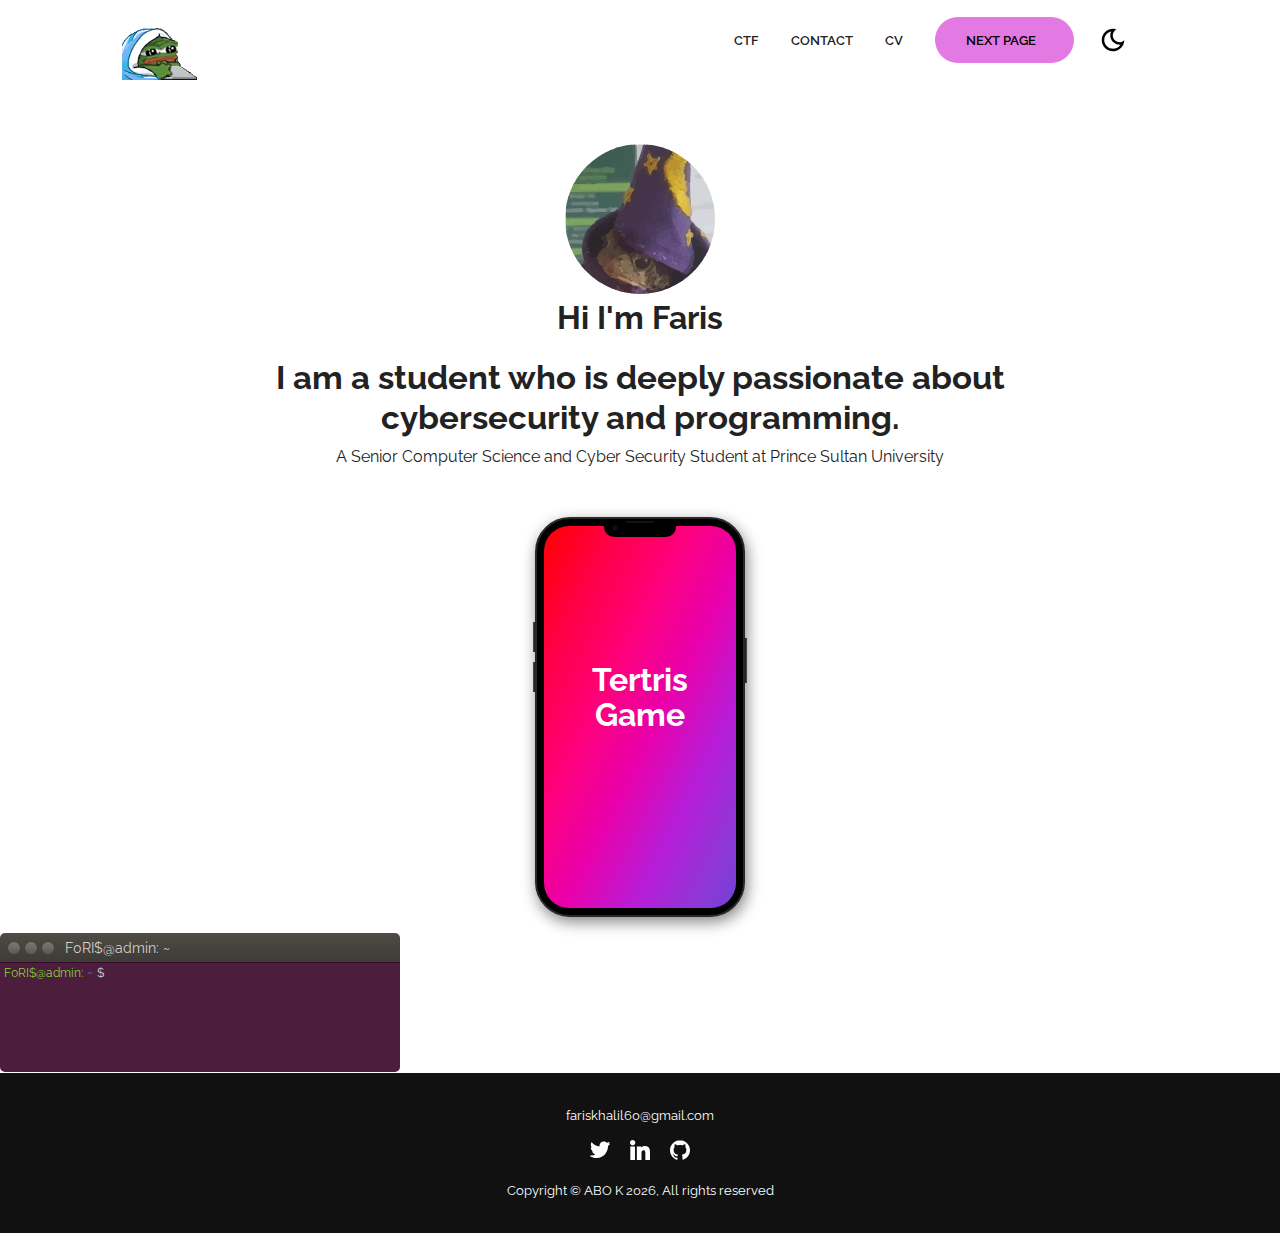
<file: index.html>
<!DOCTYPE html>
<html lang="en">
<head>
  <title>Faris's Website </title>
  <meta charset="UTF-8" />
  <meta http-equiv="X-UA-Compatible" content="IE=edge" />
  <meta name="viewport" content="width=device-width, initial-scale=1.0" />
  <!-- Primary Meta Tags --Redux
  <meta name="title" content="Faris's Website" />
  <meta name="description" content="Abo k's website" />

  <!-- Open Graph / Facebook -->
  <meta property="og:type" content="website" />
  <meta property="og:url" content="https://www.linkedin.com/in/faris-khalil-2057ba207/" />
  <meta property="og:title" content="Faris's Website" />
  <meta property="og:description" content="Abo k's website" />
  <meta property="og:image" content="https://user-images.githubusercontent.com/62628408/150613011-b78a7f5a-0af1-4312-aab0-0022e7258693.png" />

  <!-- Twitter -->
  <meta property="twitter:card" content="summary_large_image" />
  <meta property="twitter:url" content="https://www.linkedin.com/in/faris-khalil-2057ba207/" />
  <meta property="twitter:title" content="Faris's Website" />
  <meta property="twitter:description" content="Abo k's website" />
  <meta property="twitter:image" content="https://user-images.githubusercontent.com/62628408/150613011-b78a7f5a-0af1-4312-aab0-0022e7258693.png" />

  <!-- Link -->
  <link rel="apple-touch-icon" sizes="180x180" href="assets/favicon/apple-touch-icon.png" />
  <link rel="icon" type="image/png" sizes="16x16" href="/assets/favicon/favicon-16x16.png" />
  <link rel="icon" type="image/png" sizes="32x32" href="assets/favicon/favicon-32x32.png" />
  <link rel="icon" type="image/png" sizes="192x192" href="assets/favicon/android-chrome-192x192.png" />
  <link rel="icon" type="image/png" sizes="512x512" href="assets/favicon/android-chrome-512x512.png" />
  <link rel="icon" type="image/x-icon" href="assets/logo.gif" />
  <link rel="manifest" href="assets/favicon/site.webmanifest" />
  <link rel="stylesheet" href="https://use.fontawesome.com/releases/v5.15.4/css/all.css" integrity="sha384-DyZ88mC6Up2uqS4h/KRgHuoeGwBcD4Ng9SiP4dIRy0EXTlnuz47vAwmeGwVChigm" crossorigin="anonymous" />
  <link rel="stylesheet" href="css/style.css" />
  <link rel="stylesheet" href="css/utilities.css" />

</head>
<body>
  <header id="hero">
    <!-- Navbar -->
    <nav class="navbar">
      <div class="container">
        <!-- Logo -->
        <h1 id="logo">
          <a href="https://www.linkedin.com/in/faris-khalil-2057ba207/">
            <img src="./assets/logo.gif" alt="Your Logo" />
          </a>
        </h1>
        <!-- Navbar links -->
        <ul class="nav-menu">
          <li><a class="nav-link" href="assets/project/ctf.html">CTF</a></li>
          <li><a class="nav-link" href="mailto:fariskhalil60@gmail.com">CONTACT</a></li>
          <li><a class="nav-link" href="assets/MainPageCv.html" target="_blank">CV</a></li> <!-- CV ABO K "ASSETS FILE" -->
          <li>
            <a class="nav-link btn btn-primary" href="NextPage.html">Next Page <i class="fas fa-arrow-right"></i></a>
          </li>

          <!-- Toggle switch -->
          <div class="theme-switch">
            <input type="checkbox" id="switch" />
            <label class="toggle-icons" for="switch">
              <img class="moon" src="assets/moon.svg" />
              <img class "sun" src="assets/sun.svg" />
            </label>
          </div>
          <!-- Hamburger menu -->
        </ul>
        <div class="hamburger">
          <span class="bar"></span>
          <span class="bar"></span>
          <span class="bar"></span>
        </div>
      </div>
    </nav>

    <section class="header-container">
      <img class="profile-image" src="assets/profile-image.svg" alt="" />
      <h1>Hi I'm Faris</h1>
    
      <div class="content-text">
        <h2>I am a student who is deeply passionate about</h2>
        <h2>cybersecurity and programming.</h2>
    
        <p>
          A Senior Computer Science and Cyber Security Student at Prince Sultan University
        </p>
      </div>
        <div class="card">
  
          <div class="btn1"></div>
          <div class="btn2"></div>
          <div class="btn3"></div>
          <div class="btn4"></div>
          <div class="card-int">
            <div class="hello">Tertris Game
              <span class="hidden"><a href="Tertris/index.html"> Click To Play</span></a>
            </div>
          </div>
          <div class="top">
            <div class="camera">
              <div class="int"></div>
            </div>
            <div class="speaker"></div>
          </div>
        </div>


      </div>
    </section>
  </header>

  <!-- Terminal Code -->
  <div class="containerTer">
    <div class="container_terminal"></div>
    <div class="terminal_toolbar">
      <div class="butt">
        <button class="btnTermianl btn-color"></button>
        <button class="btnTermianl"></button>
        <button class="btnTermianl"></button>
      </div>
      <p class="user">F0RI$@admin: ~</p>
    </div>
    <div class="terminal_body">
      <div class="terminal_promt">
        <span class="terminal_user">F0RI$@admin:</span>
        <span class="terminal_location">~</span>
        <span class="terminal_bling">$</span>
        <span class="typing-animation">
          <span class="typing-animation"><span style="color: #7eda28;">c</span><span style="color:#7eda28;">a</span><span style="color:#7eda28;">t</span><span style="color: #7eda28;">&nbsp;</span><span style="color: #7eda28;">f</span><span style="color: #7eda28;">l</span><span style="color: #7eda28;">a</span><span style="color: #7eda28;">g</span><span style="color:#7eda28;">.</span><span style="color: #7eda28;">t</span><span style="color: #7eda28;">x</span><span style="color: #7eda28;">t</span></span>
        </span>
        <span class="terminal_cursor"></span>
      </div>
    </div>
  </div>
  
  <footer id="footer">
    <div class="container">
      <a href="mailto:fariskhalil60@gmail.com">fariskhalil60@gmail.com</a>
      <!-- Social links -->
      <div class="social">
        <a href="" target="_blank"><img src="./assets/twitter-icon.svg" alt="Twitter" /></a>
        <a href="https://www.linkedin.com/in/faris-khalil-2057ba207/" target="_blank"><img src="./assets/linkedin-icon.svg" alt="Linkedin" /></a>
        <a href="https://github.com/F0riss" target="_blank"><img src="./assets/github-icon.svg" alt="GitHub" /></a>
      </div>
      <!-- Attribution -->
      <div class="attribution">
        <a href="https://www.linkedin.com/in/faris-khalil-2057ba207/" target="_blank" rel="noopener noreferrer"></a>
      </div>
      <p>Copyright &copy; ABO K <span id="datee"></span>, All rights reserved</p>
    </div>
  </footer>
  <script src="js/script.js"></script>
</body>
</html>
</file>
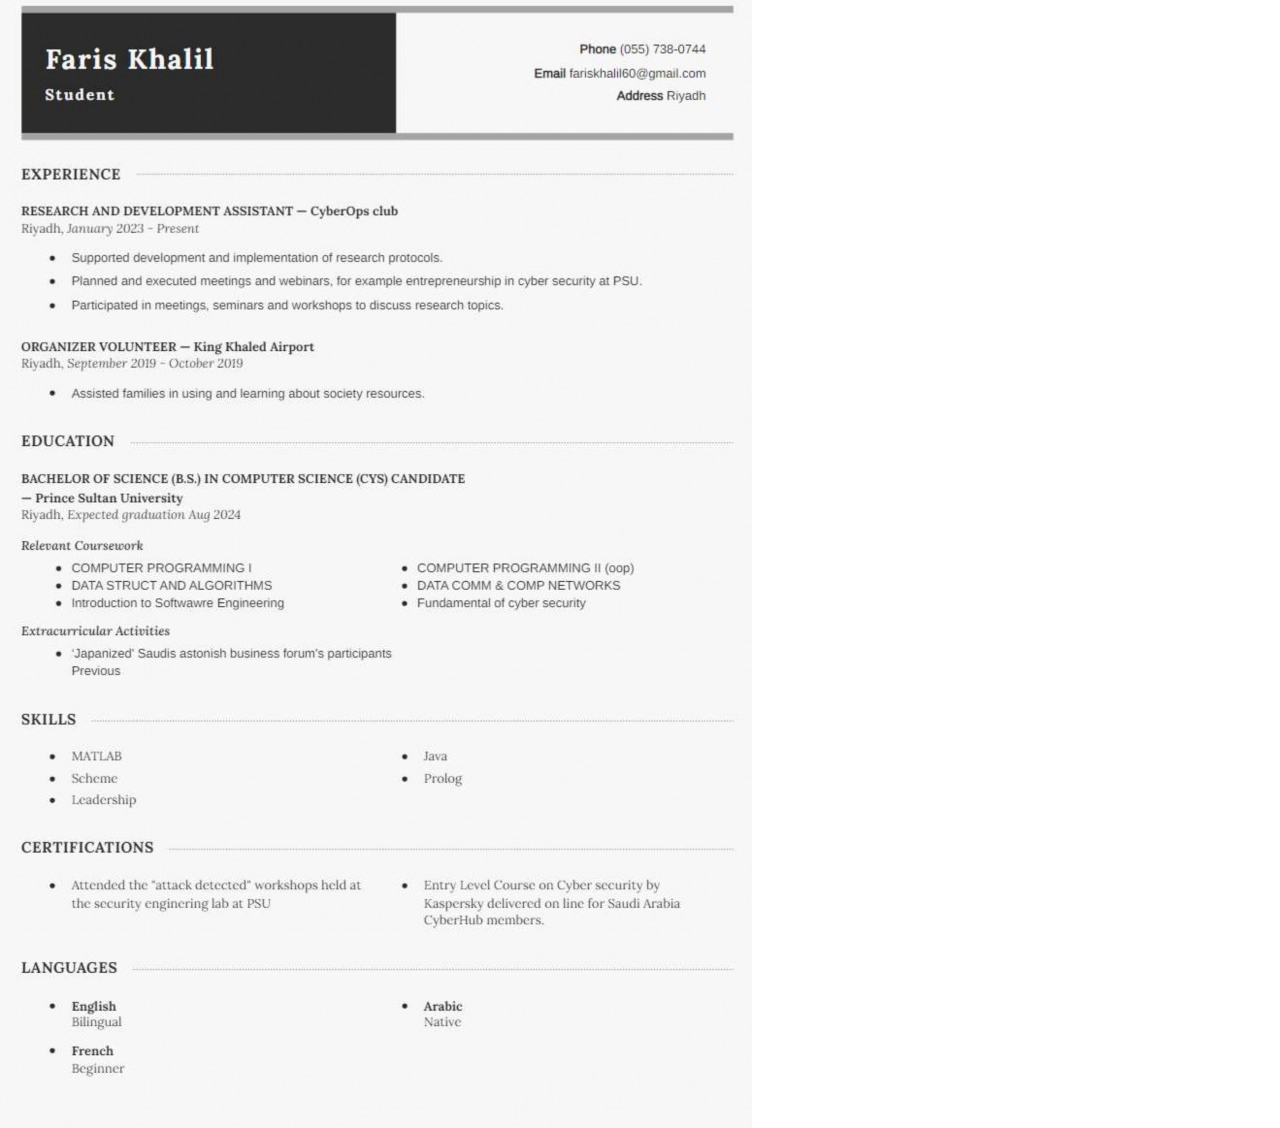
<file: assets/CV .html>
<!DOCTYPE  html PUBLIC "-//W3C//DTD XHTML 1.0 Transitional//EN" "http://www.w3.org/TR/xhtml1/DTD/xhtml1-transitional.dtd">
<html xmlns="http://www.w3.org/1999/xhtml" xml:lang="??" lang="??"><head><meta http-equiv="Content-Type" content="text/html; charset=utf-8"/><title>file_1689695403159</title><style type="text/css"> * {margin:0; padding:0; text-indent:0; }
</style></head><body><p style="text-indent: 0pt;text-align: left;"><span><table border="0" cellspacing="0" cellpadding="0"><tr><td><img width="752" height="282" src="[data-uri]"/></td></tr><tr><td><img width="752" height="282" src="[data-uri]"/></td></tr><tr><td><img width="752" height="282" src="[data-uri]"/></td></tr><tr><td><img width="752" height="282" src="[data-uri]"/></td></tr></table></span></p></body></html>
</file>
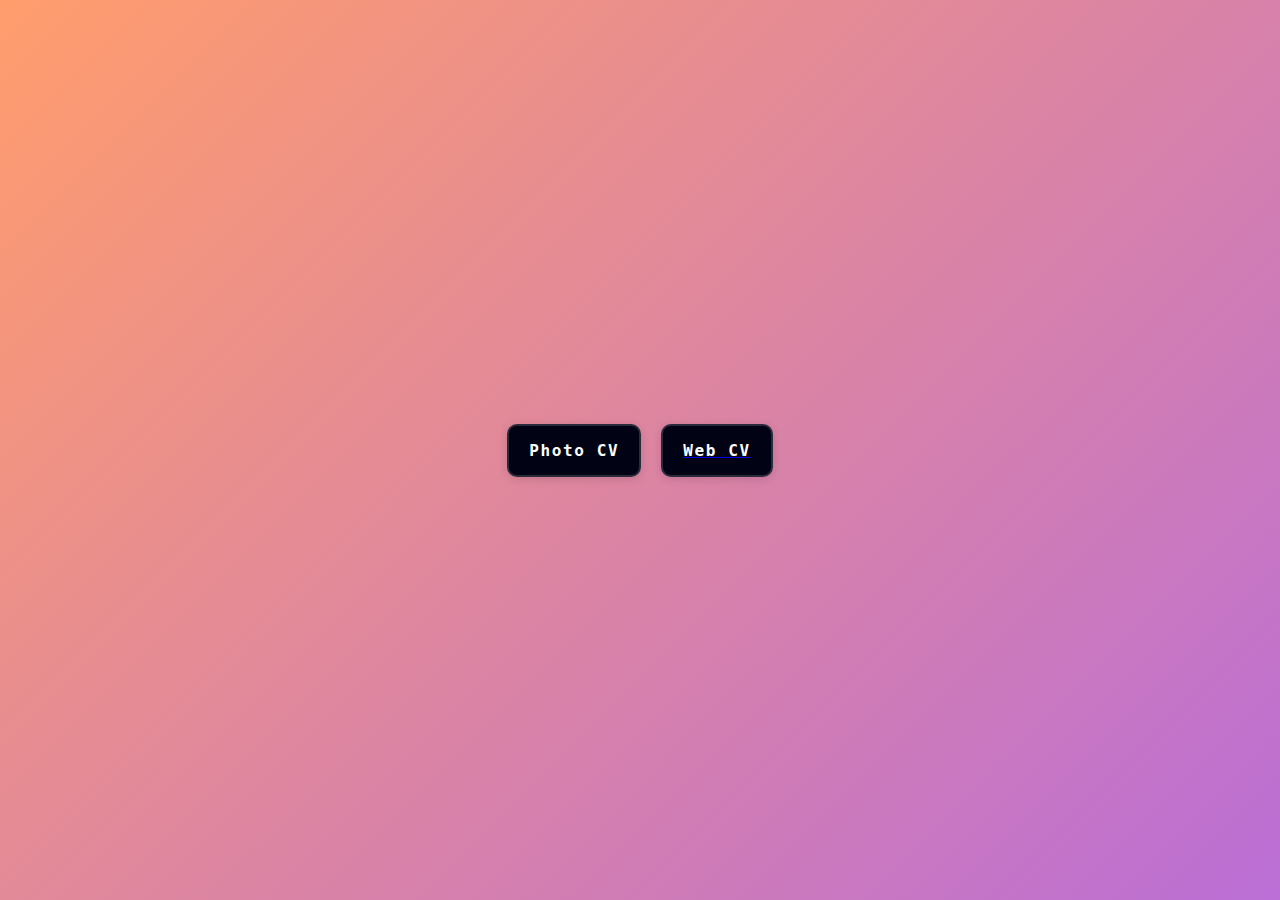
<file: assets/MainPageCv.html>
<!DOCTYPE html>
<html lang="en">
<head>
    <meta charset="UTF-8">
    <meta name="viewport" content="width=device-width, initial-scale=1.0">
    <title>CV page</title>
    <style>
        body {
            margin: 0;
            padding: 0;
            display: flex;
            justify-content: center;
            align-items: center;
            height: 100vh;
            background: linear-gradient(135deg, #ff9d6c, #bb6ed6, #92a6f9);
            background-size: 200% 200%;
            animation: gradient 10s ease infinite;
        }

        .button-container {
            display: flex;
            gap: 20px;
        }

        .ui-btn {
            --btn-default-bg: #010314;
            --btn-padding: 15px 20px;
            --btn-hover-bg: rgb(51, 51, 51);
            --btn-transition: .3s;
            --btn-letter-spacing: .1rem;
            --btn-animation-duration: 1.2s;
            --btn-shadow-color: rgba(0, 0, 0, 0.137);
            --btn-shadow: 0 2px 10px 0 var(--btn-shadow-color);
            --hover-btn-color: #7241FF;
            --default-btn-color: #fff;
            --font-size: 16px;
            --font-weight: 600;
            --font-family: Menlo, Roboto Mono, monospace;
            box-sizing: border-box;
            padding: var(--btn-padding);
            display: flex;
            align-items: center;
            justify-content: center;
            color: var(--default-btn-color);
            font: var(--font-weight) var(--font-size) var(--font-family);
            background: var(--btn-default-bg);
            cursor: pointer;
            transition: var(--btn-transition);
            overflow: hidden;
            box-shadow: var(--btn-shadow);
            border-radius: 10px;
            border: 2px solid #2A2B3A;
        }

        .ui-btn span {
            letter-spacing: var(--btn-letter-spacing);
            transition: var(--btn-transition);
            box-sizing: border-box;
            position: relative;
            background: inherit;
        }

        .ui-btn span::before {
            box-sizing: border-box;
            position: absolute;
            content: "";
            background: inherit;
        }

        .ui-btn:hover, .ui-btn:focus {
            background: var(--btn-default-bg);
            box-shadow: 0px 0px 10px 0px rgba(119, 68, 255, 0.70);
            border: 2px solid #7241FF;
        }

        .ui-btn:hover span, .ui-btn:focus span {
            color: var(--hover-btn-color);
        }

        .ui-btn:hover span::before, .ui-btn:focus span::before {
            animation: chitchat linear both var(--btn-animation-duration);
        }

        @keyframes chitchat {

         0% {
    content: "#F";
  }

  5% {
    content: ".0";
  }

  10% {
    content: "^{R";
  }

  15% {
    content: "-!I";
  }

  20% {
    content: "#$";
  }

  25% {
    content: ":K";
  }

  30% {
    content: "#H";
  }

  35% {
    content: "@?A";
  }

  40% {
    content: "?{4@%L";
  }

  45% {
    content: "=.,!I";
  }

  50% {
    content: "?2@%L";
  }

  55% {
    content: "@FK";
  }

  60% {
    content: "?{:%";
    right: 0;
  }

  65% {
    content: "|[4";
    right: 0;
  }

  70% {
    content: "{4%0%";
    right: 0;
  }

  75% {
    content: "'1<";
    right: 0;
  }

  80% {
    content: "{0%";
    right: 0;
  }

  85% {
    content: "]>'";
    right: 0;
  }

  90% {
    content: "@";
    right: 0;
  }

  95% {
    content: "FK";
    right: 0;
  }

  100% {
    content: "";
    right: 0;
  }
}        

        @keyframes gradient {
            0% {
                background-position: 0% 50%;
            }
            50% {
                background-position: 100% 50%;
            }
            100% {
                background-position: 0% 50%;
            }
        }
    </style>
</head>
<body>
  
</a href="cv new FAris.pdf">

    <div class="button-container">
        <button class="ui-btn">
            <span>Photo CV</span>
        </button>

    </a>
        
<a href="cv.html">

        <button class="ui-btn">

                <span>Web CV</span>
        </button>    
</a>
    </div>
</body>
</html>
</file>
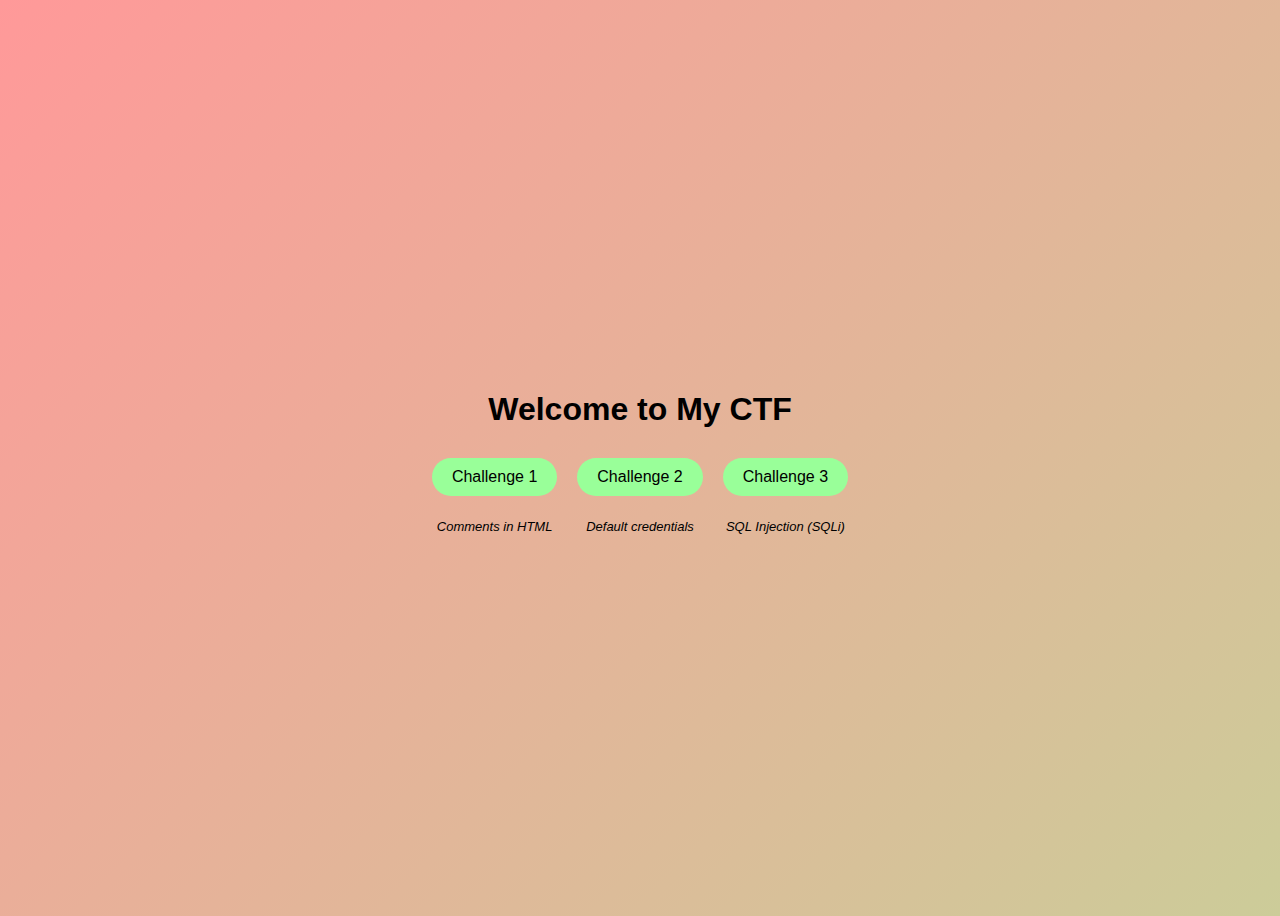
<file: assets/project/ctf.html>
<!DOCTYPE html>
<html lang="en">
<head>
    <meta charset="UTF-8">
    <meta name="viewport" content="width=device-width, initial-scale=1.0">
    <title>Welcome to My CTF</title>
    <style>
        body {
            background: linear-gradient(135deg, #FF9999, #99FF99);
            background-size: 200% 200%;
            color: #000000;
            font-family: Arial, sans-serif;
            text-align: center;
            transition: background 0.5s;
        }

        .container {
            display: flex;
            flex-direction: column;
            align-items: center;
            justify-content: center;
            height: 100vh;
        }

        .header {
            font-size: 2rem;
            font-weight: bold; /* Make the text bold */
            margin-bottom: 20px;
            animation: bounce 2s infinite;
        }

        @keyframes bounce {
            0%, 20%, 50%, 80%, 100% {
                transform: translateY(0);
            }
            40% {
                transform: translateY(-10px);
            }
            60% {
                transform: translateY(-5px);
            }
        }

        .ctf-text {
            font-size: 1.5rem;
            margin-bottom: 30px;
        }

        .button-container {
            display: flex;
            justify-content: center;
        }

        .button {
            background-color: #99FF99; /* Light Green */
            color: #000000;
            padding: 10px 20px;
            margin: 10px;
            border: none;
            border-radius: 5px;
            cursor: pointer;
            font-size: 1rem;
            transition: background 0.3s, transform 0.3s;
            border-radius:40px ;
        }

        .button.red {
            background-color: #FF9999; /* Light Red */
        }

        .button:hover {
            background-color: #77DD77; /* Light Green, slightly darker on hover */
            transform: scale(1.05);
        }

        .button.red:hover {
            background-color: #FF7777; /* Light Red, slightly darker on hover */
        }

        body:hover {
            background-position: right bottom;
        }
    </style>
</head>
<body>
    <div class="container">
        <h1 class="header">Welcome to My CTF</h1>
        <div class="button-container">
    

<div>
    <a href="CTFS/CTFC1.html">
        <button class="button button-class">Challenge 1</button>
    </a>
    <p style="font-style: italic; font-size: small; ">Comments in HTML</p>
</div>

<br>

<div>
    <a href="CTFS/ctf2.html">
        <button class="button button-class">Challenge 2</button>
    </a>
    <p style="font-style: italic ; font-size: small;">Default credentials</p>
</div>

<br>

<div>
    <a href="CTFS/ctf3.html">
        <button class="button button-class">Challenge 3</button>
    </a>
    <p style="font-style: italic ; font-size: small;">SQL Injection (SQLi)</p>
</div>


            
            </div>
    </div>
</body>
</html>
</file>
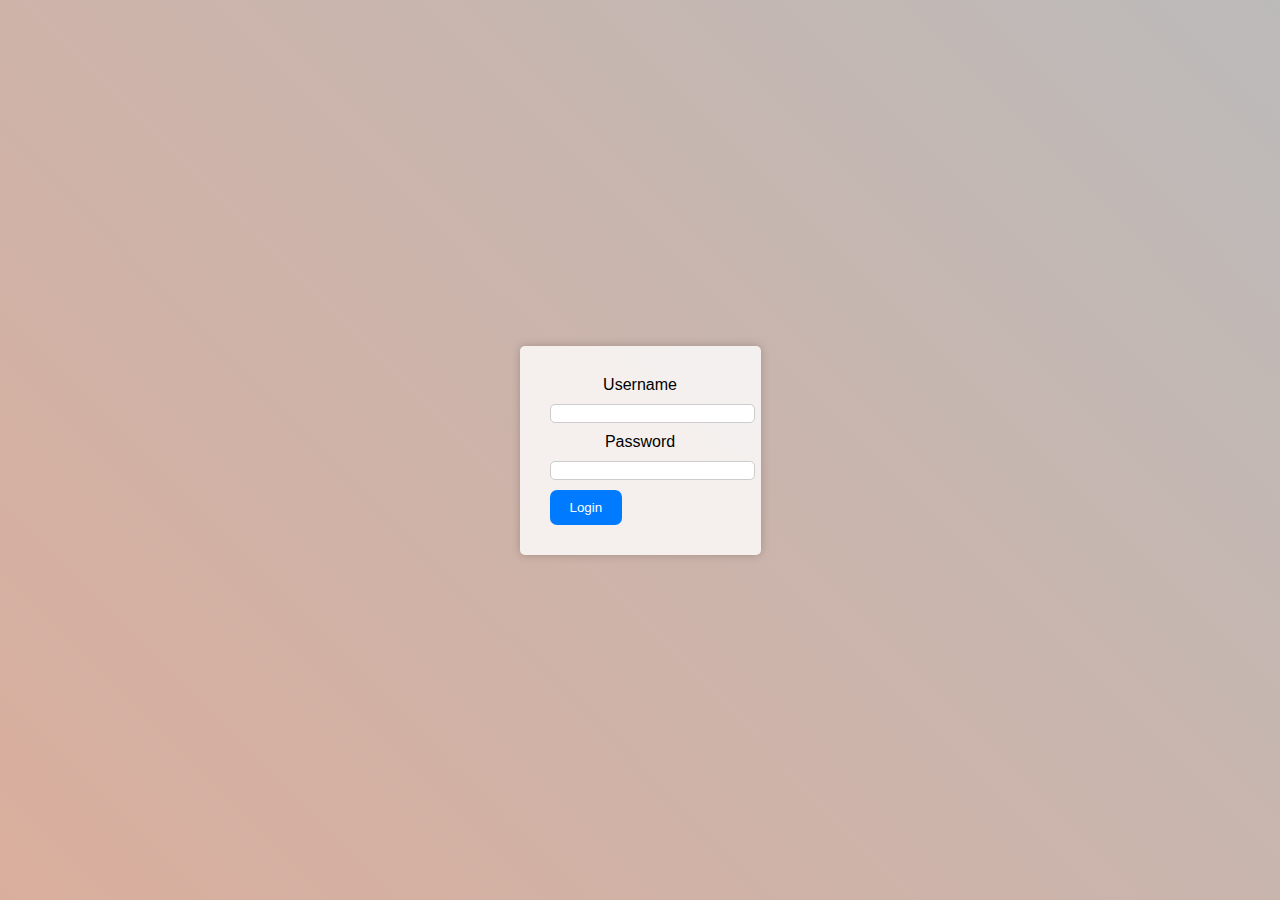
<file: assets/project/CTFS/ctf2.html>
<!DOCTYPE html>
<html>
<head>
    <title>Default Credentials</title>
    <style>
        body {
            font-family: Arial, sans-serif;
            background: linear-gradient(45deg, #FFA07A, #87CEEB);
            background-size: 400% 400%;
            animation: GradientBackground 10s infinite;
            margin: 0;
            padding: 0;
            display: flex;
            justify-content: center;
            align-items: center;
            min-height: 100vh;
        }

        @keyframes GradientBackground {
            0% {
                background-position: 0% 50%;
            }
            50% {
                background-position: 100% 50%;
            }
            100% {
                background-position: 0% 50%;
            }
        }

        .container {
            max-width: 400px;
            padding: 20px;
            background-color: rgba(255, 255, 255, 0.8);
            border-radius: 5px;
            box-shadow: 0 0 10px rgba(0, 0, 0, 0.2);
            display: flex;
            flex-direction: column;
            align-items: center;
        }

        .button-container {
            display: flex;
            margin-bottom: 20px;
        }

        .button {
            background-color: #007BFF;
            color: #fff;
            border: none;
            border-radius: 5px;
            padding: 10px 20px;
            cursor: pointer;
            transition: background-color 0.3s;
            margin: 10px;
        }

        .button:hover {
            background-color: #0056b3;
        }

        .form {
            text-align: center;
        }

        .form.active {
            display: block;
        }

        .form label, .form input {
            display: block;
            margin: 10px;
        }

        .form input[type="text"], .form input[type="password"] {
            width: 100%;
            padding: 1px;
            border: 1px solid #ccc;
            border-radius: 5px;
        }

        .form input[type="submit"] {
            background-color: #007BFF;
            color: #fff;
            border: none;
            border-radius: 7px;
            padding: 10px 20px;
            cursor: pointer;
        }

        .form input[type="submit"]:hover {
            background-color: #0056b3;
        }

        .flag-container {
            display: none;
        }

        @keyframes showFlag {
            from {
                opacity: 0;
            }
            to {
                opacity: 1;
            }
        }

        .flag {
            text-align: center;
            font-size: 24px;
            animation: showFlag 3s;
        }
    </style>

</head>


<body>
    <div class="container">
        <form class="form" id="login-form">
            <label for="login-username">Username</label>
            <input type="text" id="login-username" required>
            <label for="login-password">Password</label>
            <input type="password" id="login-password" required>
            <input type="submit" value="Login">
        </form>

        <div class="flag-container" id="flag-container">
            <div class="flag" id="flag-message">
                Flag{Default_Credentials}
            </div>
        </div>
    </div>


    <script>
        const loginForm = document.getElementById("login-form");
        const flagContainer = document.getElementById("flag-container");
        const flagMessage = document.getElementById("flag-message");

        loginForm.addEventListener("submit", function(event) {
            event.preventDefault();
            const username = document.getElementById("login-username").value;
            const password = document.getElementById("login-password").value;

            if (username === "admin" && password === "admin") {
                flagContainer.style.display = "block";
                loginForm.style.display = "none";
            } else {
                alert("Invalid credentials")
            }
            
        });
    </script>
</body>
</html>
</file>
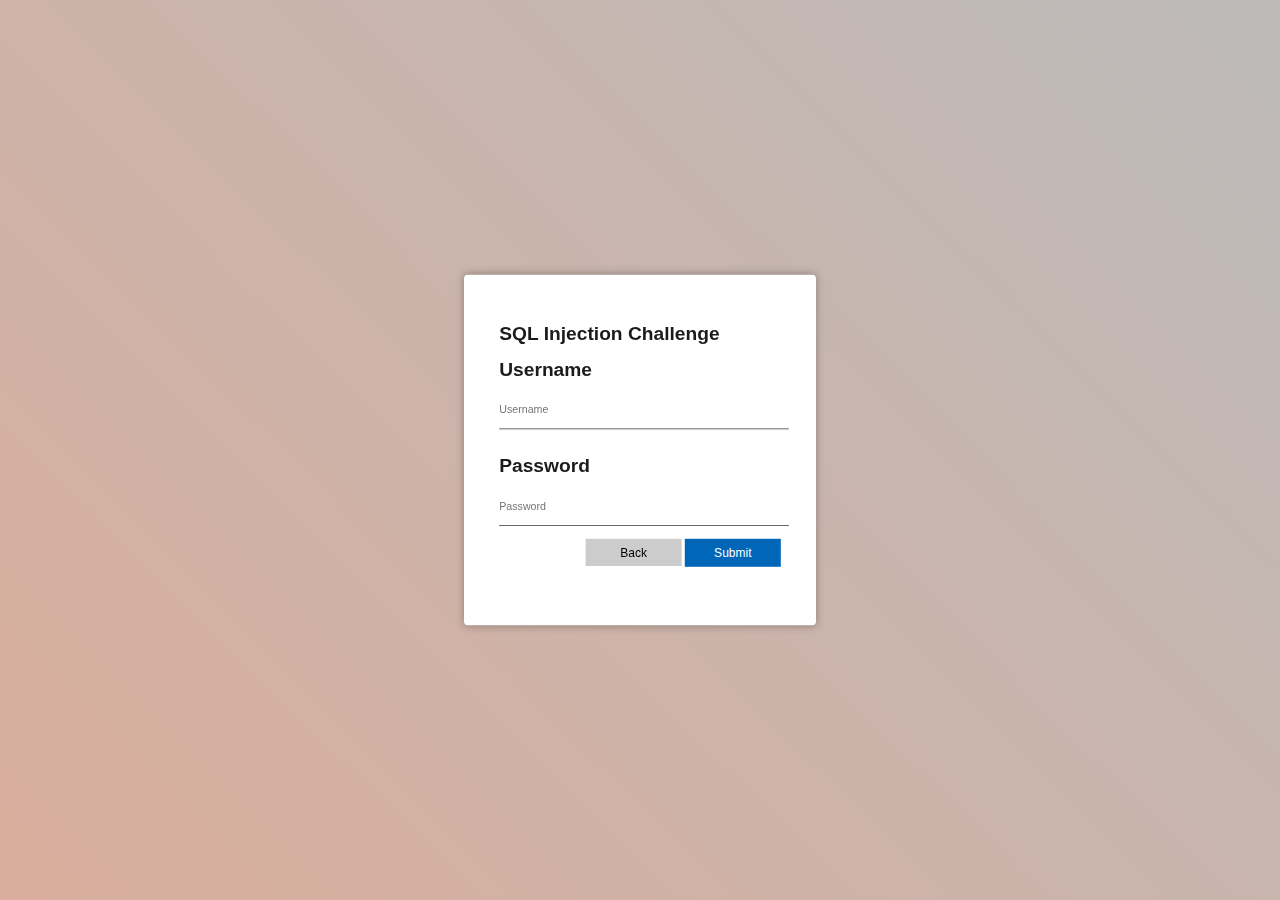
<file: assets/project/CTFS/ctf3.html>
<!DOCTYPE html>
<html>
<head>
    <title>SQL Injection Challenge</title>
    <style>
        body {
            font-family: Arial, sans-serif;
            background: linear-gradient(45deg, #FFA07A, #87CEEB);
            background-size: 400% 400%;
            animation: GradientBackground 10s infinite;
            margin: 0;
            padding: 0;
            display: flex;
            justify-content: center;
            align-items: center;
            min-height: 100vh;
        }

        @keyframes GradientBackground {
            0% {
                background-position: 0% 50%;
            }
            50% {
                background-position: 100% 50%;
            }
            100% {
                background-position: 0% 50%;
            }
        }

        .form {
            scale: 0.8;
            background-color: #ffffff;
            height: 350px;
            width: 352px;
            box-sizing: content-box;
            padding: 44px;
            margin: 0 auto;
            border-radius: 5px;
            box-shadow: 0 0 10px rgba(0, 0, 0, 0.3);
        }

        .form .title {
            color: #1b1b1b;
            font-size: 1.5rem;
            font-weight: 600;
            padding: 0;
            margin-top: 16px;
            margin-bottom: 12px;
            font-family: "Segoe UI", sans-serif;
        }

        .form .input {
            width: 100%;
            padding: 6px 10px 6px 0px;
            border-style: solid;
            border-width: 0px;
            border-bottom-width: 1px;
            border-color: rgba(0, 0, 0, 0.6);
            height: 36px;
            outline: none;
            background-color: transparent;
            padding-left: 0;
            color: #000000;
            margin-bottom: 16px;
        }

        .form .input {
            border-color: rgba(0, 0, 0, 0.8);
        }

        .form .text {
            color: #1b1b1b;
            font-family: "Segoe UI", sans-serif;
            font-weight: 400;
            line-height: 1.25rem;
            margin-bottom: 16px;
            font-size: .8125rem;
        }

        .form .text a {
            color: #0067B8;
        }

        .form .button_row {
            width: 100%;
            display: flex;
            justify-content: flex-end;
            height: fit-content;
            gap: 4px;
        }

        .form .button_row .button {
            width: 108px;
            height: 32px;
            box-sizing: content-box;
            padding: 4 12 4 12;
            border: none;
            font-size: 15px;
        }

        .form .button_row .secondary_button {
            background-color: rgba(0, 0, 0, 0.2);
            text-align: center;
            white-space: nowrap;
            overflow: hidden;
            vertical-align: middle;
            text-overflow: ellipsis;
            touch-action: manipulation;
            color: #000;
            cursor: pointer;
        }

        .form .button_row .secondary_button:hover {
            background-color: rgba(0, 0, 0, 0.3);
        }

        .form .button_row .primary_button {
            background-color: #0067b8;
            color: #ffffff;
            cursor: pointer;
        }

        .form .button_row .primary_button:hover {
            background-color: #005da6;
        }
    </style>
</head>
<body>
    <form class="form">
        <p class="title">SQL Injection Challenge</p>
        <p class="title">Username</p>
        <input placeholder="Username" type="text" class="input" name="username">
        <p class="title">Password</p>
        <input placeholder="Password" type="password" class="input" name="password">
        <div class="button_row">
            <button class="button secondary_button" id="backButton">Back</button>
            <button class="button primary_button" id="submitButton">Submit</button>
        </div>
    </form>
    <script>
        const submitButton = document.getElementById("submitButton");
        const backButton = document.getElementById("backButton");

        submitButton.addEventListener("click", () => {
            const username = document.querySelector(".input[name='username']").value;
            const password = document.querySelector(".input[name='password']").value;
            if (password.includes("'")) {
                if(username.includes("admin" || username.includes("Admin) || username.includes("'"))
                alert("SQL Injection detected!");
            } else {
                alert("SQL Injection not detected.");
            }
        });

        backButton.addEventListener("click", () => {
            // Redirect back to the login page
            window.location.href = "login.html";
        });
    </script>
</body>
</html>
</file>
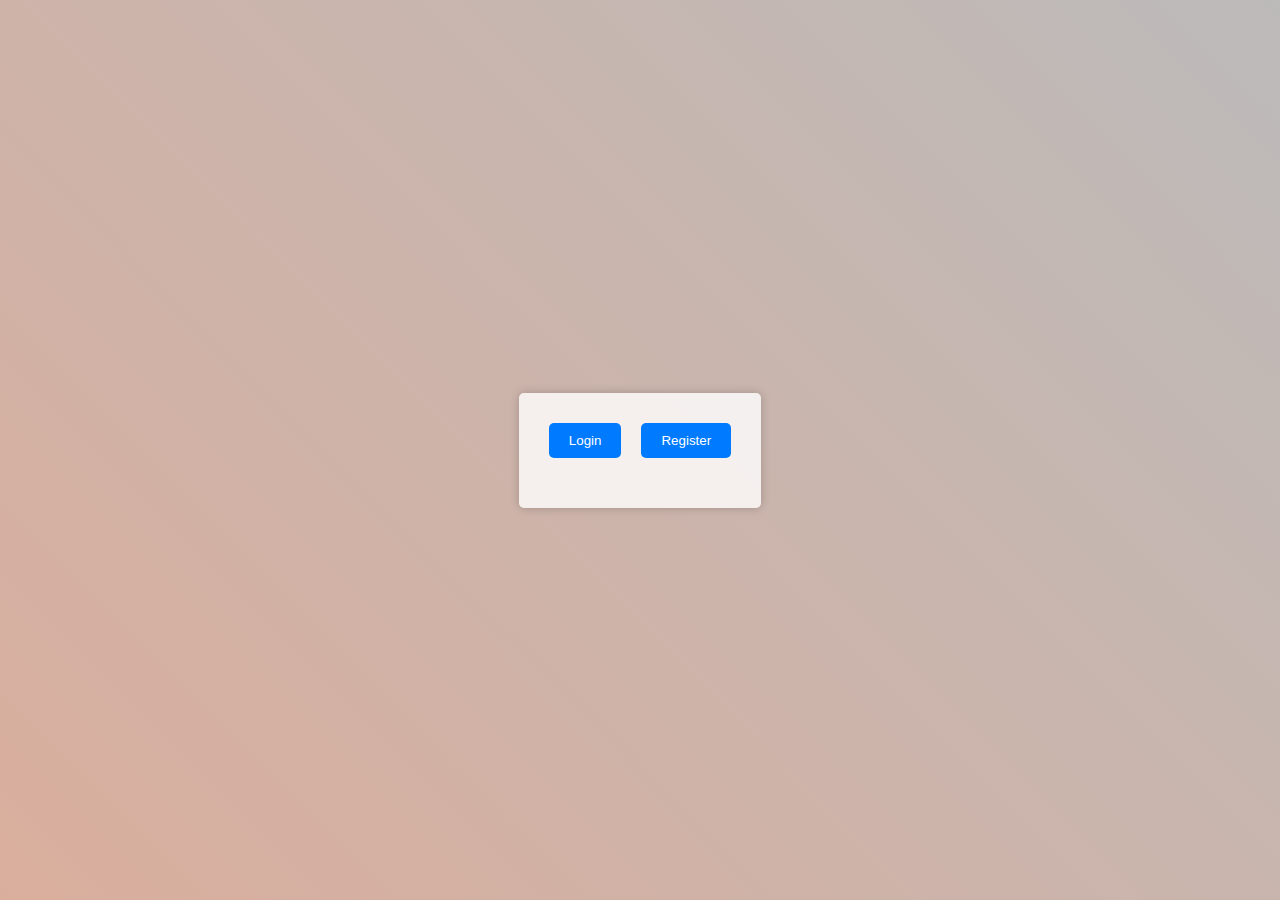
<file: assets/project/CTFS/CTFC1.html>
<!DOCTYPE html>
<html>
<head>
    <title>Did I forget Something?</title>
    <style>
        body {
            font-family: Arial, sans-serif;
            background: linear-gradient(45deg, #FFA07A, #87CEEB);
            background-size: 400% 400%;
            animation: GradientBackground 10s infinite;
            margin: 0;
            padding: 0;
            display: flex;
            justify-content: center;
            align-items: center;
            min-height: 100vh;
        }

        @keyframes GradientBackground {
            0% {
                background-position: 0% 50%;
            }
            50% {
                background-position: 100% 50%;
            }
            100% {
                background-position: 0% 50%;
            }
        }

        .container {
            max-width: 400px;
            padding: 20px;
            background-color: rgba(255, 255, 255, 0.8);
            border-radius: 5px;
            box-shadow: 0 0 10px rgba(0, 0, 0, 0.2);
            display: flex;
            flex-direction: column;
            align-items: center;
        }

        .button-container {
            display: flex;
            margin-bottom: 20px;
        }

        .button {
            background-color: #007BFF;
            color: #fff;
            border: none;
            border-radius: 5px;
            padding: 10px 20px;
            cursor: pointer;
            transition: background-color 0.3s;
            margin: 10px;
        }

        .button:hover {
            background-color: #0056b3;
        }

        .form {
            display: none;
            text-align: center;
        }

        .form.active {
            display: block;
        }

        .form label, .form input {
            display: block;
            margin: 10px;
        }

        .form input[type="text"], .form input[type="password"] {
            width: 100%;
            padding: 1px;
            border: 1px solid #ccc;
            border-radius: 5px;
        }

        .form input[type="submit"] {
            background-color: #007BFF;
            color: #fff;
            border: none;
            border-radius: 7px;
            padding: 10px 20px;
            cursor: pointer;
        }

        .form input[type="submit"]:hover {
            background-color: #0056b3;
        }
    </style>
</head>
<body>
    <div class="container">
        <div class="button-container">
            <button class="button" id="login-button">Login</button>
            <button class="button" id="register-button">Register</button>
        </div>
        
        <form class="form" id="login-form">
            <label for="login-username">Username</label>
            <input type="text" id="login-username" required>
            <label for="login-password">Password</label>
            <input type="password" id="login-password" required>
            <input type="submit" value="Login">
        </form>

        <form class="form" id="register-form">
            <label for="register-username">Username</label>
            <input type="text" id="register-username" required>
            <label for "register-password">Password</label>
            <input type="password" id="register-password" required>
            <input type="submit" value="Register">
            <!-- Flag{always_read_the_code} -->

        </form>
    </div>

    <script>
        const loginButton = document.getElementById("login-button");
        const registerButton = document.getElementById("register-button");
        const loginForm = document.getElementById("login-form");
        const registerForm = document.getElementById("register-form");

        loginButton.addEventListener("click", function() {
            loginForm.classList.add("active");
            registerForm.classList.remove("active");
        });

        registerButton.addEventListener("click", function() {
            registerForm.classList.add("active");
            loginForm.classList.remove("active");
        });

        loginForm.addEventListener("submit", function(event) {
            event.preventDefault();
            const username = document.getElementById("login-username").value;
            const password = document.getElementById("login-password").value;
            // Add login functionality here
            alert(`Login: Username - ${username}, Password - ${password}`);
        });

        registerForm.addEventListener("submit", function(event) {
            event.preventDefault();
            const username = document.getElementById("register-username").value;
            const password = document.getElementById("register-password").value;
            // Add registration functionality here
            alert(`Register: Username - ${username}, Password - ${password}`);
        });
    </script>
</body>
</html>
</file>
<file: css/style.css>
/* This is the required project styling. Will contain essential CSS styles like:
   * Flex property
   * Grid layout
   * Cards and sections
*/

@import url(https://fonts.googleapis.com/css?family=Raleway:100,200,300,regular,500,600,700,800,900,100italic,200italic,300italic,italic,500italic,600italic,700italic,800italic,900italic);

/* variables */
:root {
  /* Colors */
  --primary-color: #e379e3;
  --secondary-color: #f5d06b;
  --bg-primary: #ffffff;
  --text-color: #222222;
  --text-color-two: #ffffff;
  --bg-secondary: #000000;
  --card-background: #f4f4f4;
  --bg-secondary-two: #111111;

  --shadow: 0 10px 40px rgba(0, 0, 0, 0.2);

  /* Font Weight */
  --weight-small: 400;
  --weight-semibold: 600;
  --weight-bold: 800;

  /* Max width */
  --width-small: 600px;
  --width-medium: 1100px;
  --width-large: 1300px;
}

[data-theme="dark"] {
  --primary-color: #ffcd42;
  --secondary-color: #ffd35c;
  --bg-primary: #000000;
  --text-color: #ffffff;
  --text-color-two: #222222;
  --bg-secondary: #ffffff;
  --card-background: #111111;
  --bg-secondary-two: #f4f4f4;
  --shadow: 0 2px 10px rgba(95, 95, 95, 0.2);
}

html {
  font-size: 100%;
  scroll-behavior: smooth;
}

/* Reset default styling */
* {
  margin: 0;
  padding: 0;
  box-sizing: border-box;
}

ul {
  list-style: none;
}

a {
  text-decoration: none;
  color: var(--text-color);
}

/* Main styling */
body {
  background: var(--bg-primary);
  color: var(--text-color);
  font-family: "Raleway", sans-serif;
  line-height: 1.5;
}

/* Navbar */
.navbar {
  position: fixed;
  top: 0;
  left: 0;
  right: 0;
  z-index: 20;
  background: var(--bg-primary);
}

.navbar .container {
  display: flex;
  align-items: center;
  justify-content: space-between;
  z-index: 20;
  height: 80px;
  width: 100%;
}

.navbar .nav-menu {
  display: flex;
  align-items: center;
  background: var(--bg-primary);
}

.navbar .nav-link {
  margin: 0 1rem;
  font-size: 0.8rem;
  font-weight: var(--weight-semibold);
}

.navbar #logo img {
  display: block;
  width: 80px;
  margin-left:0px;
}

.navbar .btn {
  margin-right: 1.5rem;
}

.fas.fa-arrow-right {
  margin-left: 0.5rem;
  font-size: 0.9rem;
}

/* hamburger */
.hamburger {
  margin-bottom: 0.1rem;
  display: none;
}

.bar {
  display: block;
  width: 23px;
  height: 3px;
  margin: 4px auto;
  transition: all 0.3s ease-in-out;
  border-radius: 30px;
  background-color: var(--bg-secondary);
}

/* Hero section */
#hero {
  display: flex;
  flex-direction: column;
  height: 100%;
}

.profile-image {
  width: 150px;
  border-radius: 50%;
  animation: bounce 1s infinite alternate;
}

@keyframes bounce {
  from {
    transform: translateY(0px);
  }

  to {
    transform: translateY(-10px);
  }
}

.division {
  width: 100%;
  height: 2px;
  background-color: var(--card-background);
  margin: 5.5rem 0;
}


/* Footer */
#footer {
  background: #111111;
}

#footer .container {
  display: flex;
  flex-direction: column;
  align-items: center;
  justify-content: center;
  color: #ffffff;
  min-height: 160px;
  text-align: center;
}

#footer a {
  font-size: 0.8rem;
  color: #fff;
}

#footer a:hover {
  opacity: 0.6;
}

#footer .social {
  margin: 0.9rem 0;
}

#footer .social img {
  width: 20px;
  height: 20px;
}

#footer .social a {
  margin: 0 0.5rem;
}

#footer p {
  font-size: 0.8rem;
}

/* Responsiveness */

@media (max-width: 1000px) {
  .project {
    display: grid;
    grid-template-columns: repeat(2, 1fr);
  }
}

@media (max-width: 768px) {
}

@media (max-width: 670px) {
  .navbar .nav-menu {
    position: fixed;
    right: -100vw;
    top: 4.5rem;
    flex-direction: column;
    width: calc(80% - 10px);
    transition: 0.3s;
    box-shadow: var(--shadow);
    padding: 2rem;
    border-radius: 5px;
    align-items: flex-start;
  }

  .navbar .btn {
    margin: 0;
    margin-top: 1rem;
  }

  .nav-menu.active {
    right: 20px;
  }

  .nav-menu .nav-link {
    font-size: 0.9rem;
    margin: 0 0.2rem;
  }

  .nav-menu li {
    margin-bottom: 0.5rem;
    width: 100%;
  }

  .nav-menu .btn {
    width: 100%;
    text-align: center;
    margin-top: 0.5rem;
  }

  .hamburger {
    display: block;
    cursor: pointer;
    padding: 0.2rem 0.4rem;
  }

  .hamburger.active {
    border: 1px dotted gray;
  }

  .hamburger.active .bar:nth-child(2) {
    opacity: 0;
  }

  .hamburger.active .bar:nth-child(1) {
    transform: translateY(6px) rotate(45deg);
  }

  .hamburger.active .bar:nth-child(3) {
    transform: translateY(-8px) rotate(-45deg);
  }
}

@media (max-width: 600px) {
  .project {
    display: grid;
    grid-template-columns: 1fr;
  }

  .header-container .btn {
    border-radius: 5px;
    width: 90%;
  }

}
.abok{
  align-items: center;

color:red;
}
</file>
<file: css/utilities.css>
/* ?This is where reusable styling of this template will be. 
   !Will contain things like:
   * Button styling
   * Background color styling
   * padding and margin
*/

.container {
  max-width: var(--width-medium);
  margin: 0 auto;
  padding: 1rem 2rem;
}

h1::selection,
h2::selection {
  color: #111;
  background: var(--primary-color);
}

/* Buttons */
.btn {
  display: inline-block;
  padding: 0.75rem 1.9rem;
  border-radius: 30px;
  text-transform: uppercase;
  font-size: 0.82rem;
  transition: 0.3s;
}

.btn-primary {
  background: var(--primary-color);
  color: #000000;
}

.btn-secondary {
  margin: 5px 0;
  background-color: var(--bg-secondary);
  color: var(--bg-primary);
}

/* add hover to resume button */
.btn-primary:hover {
  background: var(--secondary-color);
}

/* Dark mode toggle */
#switch {
  display: none;
}

.toggle-icons {
  display: flex;
  justify-content: space-between;
  align-items: center;
  cursor: pointer;
}

.toggle-icons > img {
  transition: 0.6s cubic-bezier(0.23, 1, 0.32, 1);
  width: 30px;
}

.moon {
  transform: rotate(10deg);
}

#switch:checked + .toggle-icons .moon {
  transform: rotate(250deg);
}

#switch:checked + .toggle-icons .sun {
  transform: rotate(100deg);
}

/* Header Container */
.header-container {
  display: flex;
  flex-direction: column;
  align-items: center;
  justify-content: center;
  margin-top: 8rem;
  padding: 1rem;
}

.header-container > div {
  margin-top: 1rem;
}

.content-text {
  text-align: center;
  margin: 1.5rem 0;
}

.content-text h2 {
  font-size: 33px;
  line-height: 1.2;
  transition: 0.2s ease-in-out;
}

.content-text p {
  padding: 0.5rem;
  margin: 0 auto;
  max-width: 700px;
}

/* Project cards */
.card {
  padding: 1rem;
  background: var(--card-background);
  color: #ffffff;
  border-radius: 5px;
  transition: 0.4s ease-in-out;
  cursor: pointer;
}

.card a {
  color: #ffffff;
  transition: 0.25s ease-in-out;
  font-size: 1.1rem;
  margin-right: 0.3rem;
}

.card a:hover {
  color: var(--primary-color);
}

.card:hover {
  box-shadow: inset 0 100px 1000px 10px rgba(0, 0, 0, 0.8);
}

.card:hover .project-info {
  opacity: 1;
}

/* Media Queries */
@media (max-width: 768px) {
  .header-container {
    margin-top: 7rem;
    text-align: center;
  }

  .content-text h2 {
    font-size: 2.5rem;
  }
}

.card {
  width: 210px;
  height: 400px;
  background: black;
  border-radius: 35px;
  border: 2px solid rgb(40, 40, 40);
  padding: 7px;
  position: relative;
  box-shadow: 2px 5px 15px rgba(0, 0, 0, 0.486);
}

.card-int {
  background-image: linear-gradient(to right bottom, #ff0000, #ff0045, #ff0078, #ea00aa, #b81cd7, #8a3ad6, #5746cf, #004ac2, #003d94, #002e66, #001d3a, #020812);
  background-size: 200% 200%;
  background-position: 0% 0%;
  height: 100%;
  border-radius: 25px;
  transition: all 0.6s ease-out;
  overflow: hidden;
}

.card:hover .card-int {
  background-position: 100% 100%;
}

.top {
  position: absolute;
  top: 0px;
  right: 50%;
  transform: translate(50%, 0%);
  width: 35%;
  height: 18px;
  background-color: black;
  border-bottom-left-radius: 10px;
  border-bottom-right-radius: 10px;
}

.speaker {
  position: absolute;
  top: 2px;
  right: 50%;
  transform: translate(50%, 0%);
  width: 40%;
  height: 2px;
  border-radius: 2px;
  background-color: rgb(20, 20, 20);
}

.camera {
  position: absolute;
  top: 6px;
  right: 84%;
  transform: translate(50%, 0%);
  width: 6px;
  height: 6px;
  border-radius: 50%;
  background-color: rgba(255, 255, 255, 0.048);
}

.int {
  position: absolute;
  width: 3px;
  height: 3px;
  border-radius: 50%;
  top: 50%;
  right: 50%;
  transform: translate(50%, -50%);
  background-color: rgba(0, 0, 255, 0.212);
}

.btn1, .btn2, .btn3, .btn4 {
  position: absolute;
  width: 2px;
}

.btn1, .btn2, .btn3 {
  height: 45px;
  top: 30%;
  right: -4px;
  background-image: linear-gradient(to right, #111111, #222222, #333333, #464646, #595959);
}

.btn2, .btn3 {
  transform: scale(-1);
  left: -4px;
}

.btn2, .btn3 {
  transform: scale(-1);
  height: 30px;
}

.btn2 {
  top: 26%
}

.btn3 {
  top: 36%
}

.hello {
  display: flex;
  flex-flow: column;
  align-items: center;
  justify-content: center;
  color: white;
  font-size: 2rem;
  font-weight: bold;
  text-align: center;
  line-height: 35px;
  height: 100%;
  transition: 0.5s ease-in-out;
}

.hidden {
  display: block;
  opacity: 0;
  transition: all 0.3s ease-in;
}

.card:hover .hidden {
  opacity: 1;
}

.card:hover .hello {
  transform: translateY(-20px);
}


/* Add the provided button styling CSS here */
.containerTer {
  width: 400px;
  height: 140px;
}

.terminal_toolbar {
  display: flex;
  height: 30px;
  align-items: center;
  padding: 0 8px;
  box-sizing: border-box;
  border-top-left-radius: 5px;
  border-top-right-radius: 5px;
  background: linear-gradient(#504b45 0%, #3c3b37 100%);
}

.butt {
  display: flex;
  align-items: center;
}

.btnTermianl {
  display: flex;
  justify-content: center;
  align-items: center;
  padding: 0;
  margin-right: 5px;
  font-size: 8px;
  height: 12px;
  width: 12px;
  box-sizing: border-box;
  border: none;
  border-radius: 100%;
  background: linear-gradient(#7d7871 0%, #595953 100%);
  text-shadow: 0px 1px 0px rgba(255, 255, 255, 0.2);
  box-shadow: 0px 0px 1px 0px #41403A, 0px 1px 1px 0px #474642;
}

.btnTermianl-color {
  background: #ee411a;
}

.btnTermianl:hover {
  cursor: pointer;
}

.btnTermianl:focus {
  outline: none;
}

.btnTermianl--exit {
  background: linear-gradient(#f37458 0%, #de4c12 100%);
}

.user {
  color: #d5d0ce;
  margin-left: 6px;
  font-size: 14px;
  line-height: 15px;
}

.terminal_body {
  background: rgba(56, 4, 40, 0.9);
  height: calc(100% - 30px);
  padding-top: 2px;
  margin-top: -1px;
  font-size: 12px;
  border-bottom-left-radius: 5px;
  border-bottom-right-radius: 5px;
}

.terminal_promt {
  display: flex;
}

.terminal_promt span {
  margin-left: 4px;
}

.terminal_user {
  color: #7eda28;
}

.terminal_location {
  color: #4878c0;
}

.terminal_bling {
  color: #dddddd;
}

.terminal_cursor {
  display: block;
  height: 14px;
  width: 5px;
  margin-left: 10px;
  animation: curbl 1200ms linear infinite;
}

.typing-animation {
  overflow: hidden;
  width: 0;
  animation: typing 4s steps(14) infinite, blink 1s step-end infinite;
}

@keyframes curbl {
  0% {
    background: #ffffff;
  }
  49% {
    background: #ffffff;
  }
  60% {
    background: transparent;
  }
  99% {
    background: transparent;
  }
  100% {
    background: #ffffff;
  }
}

@keyframes typing {
  from {
    width: 0;
  }
  to {
    width: 240px; /* Adjust the width to match the text length */
  }
}

@keyframes blink {
  50% {
    border-right: 1px solid transparent;
  }
}
</file>
